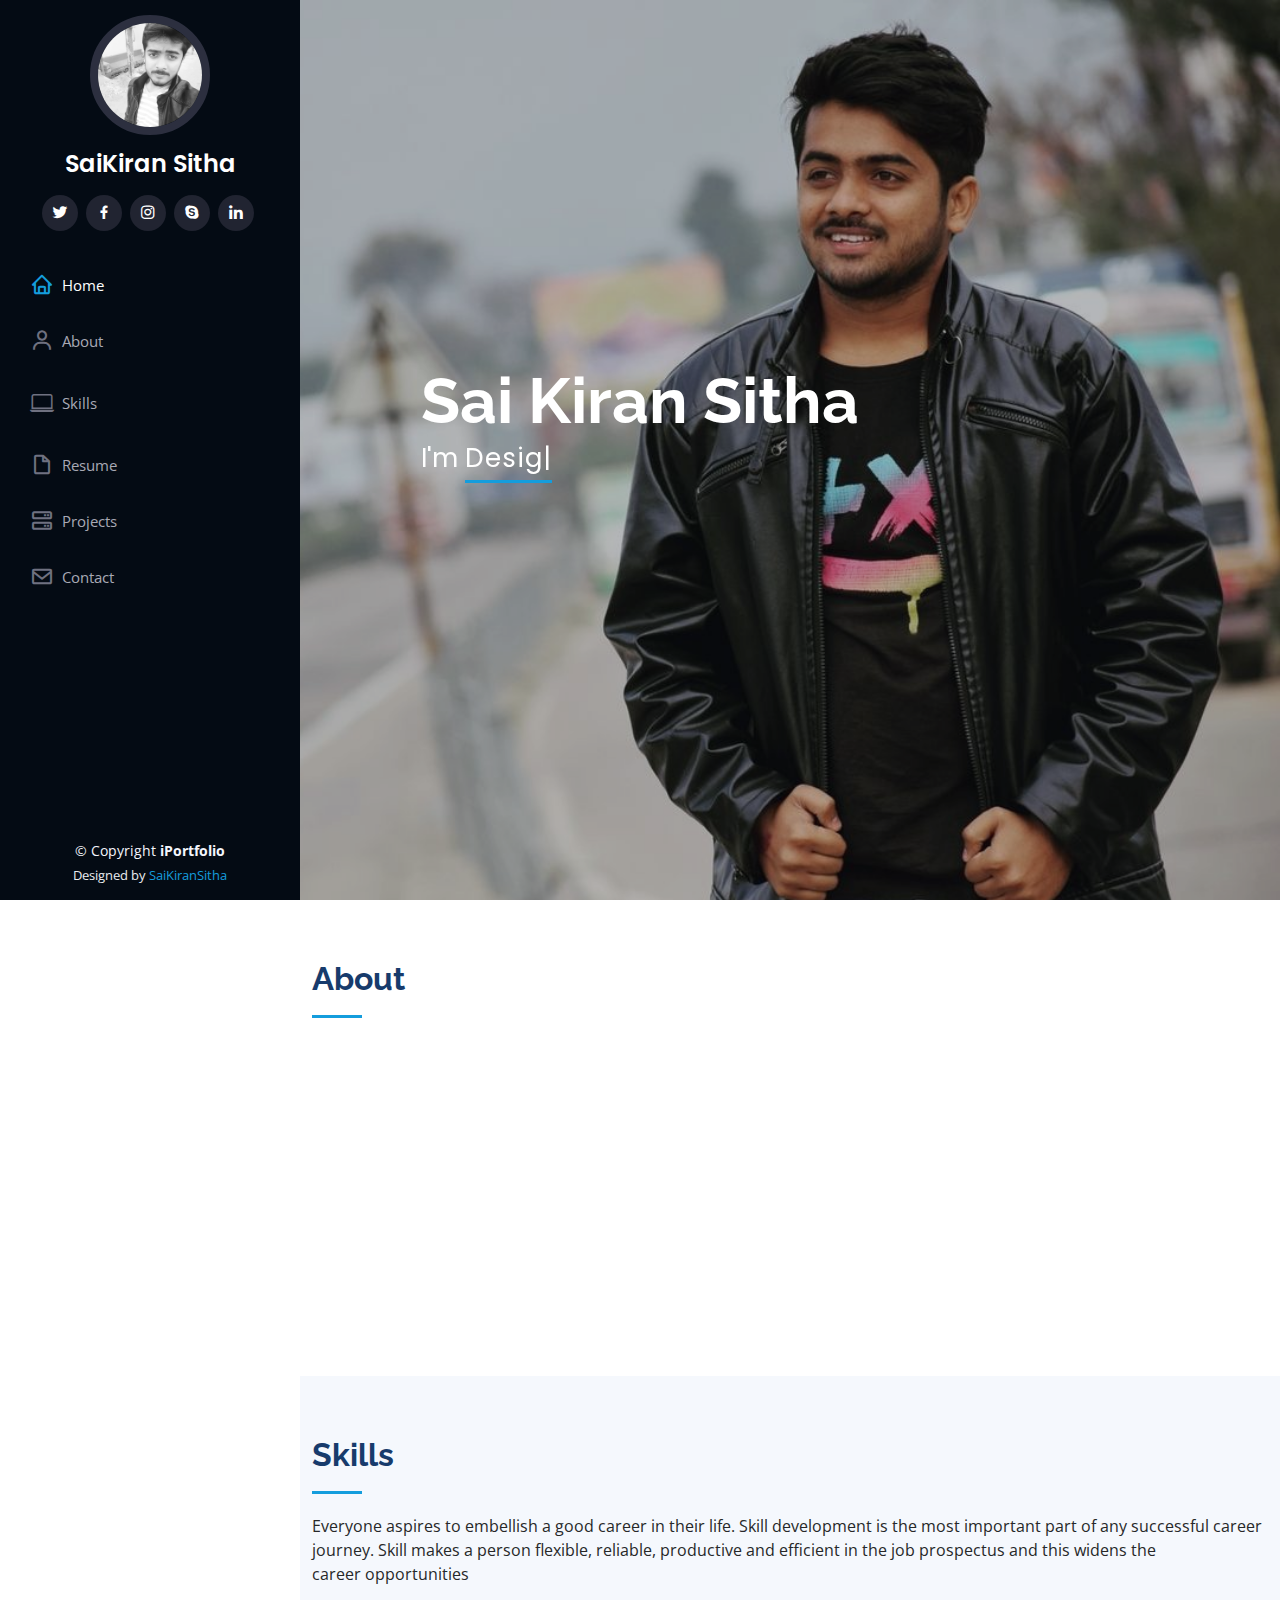
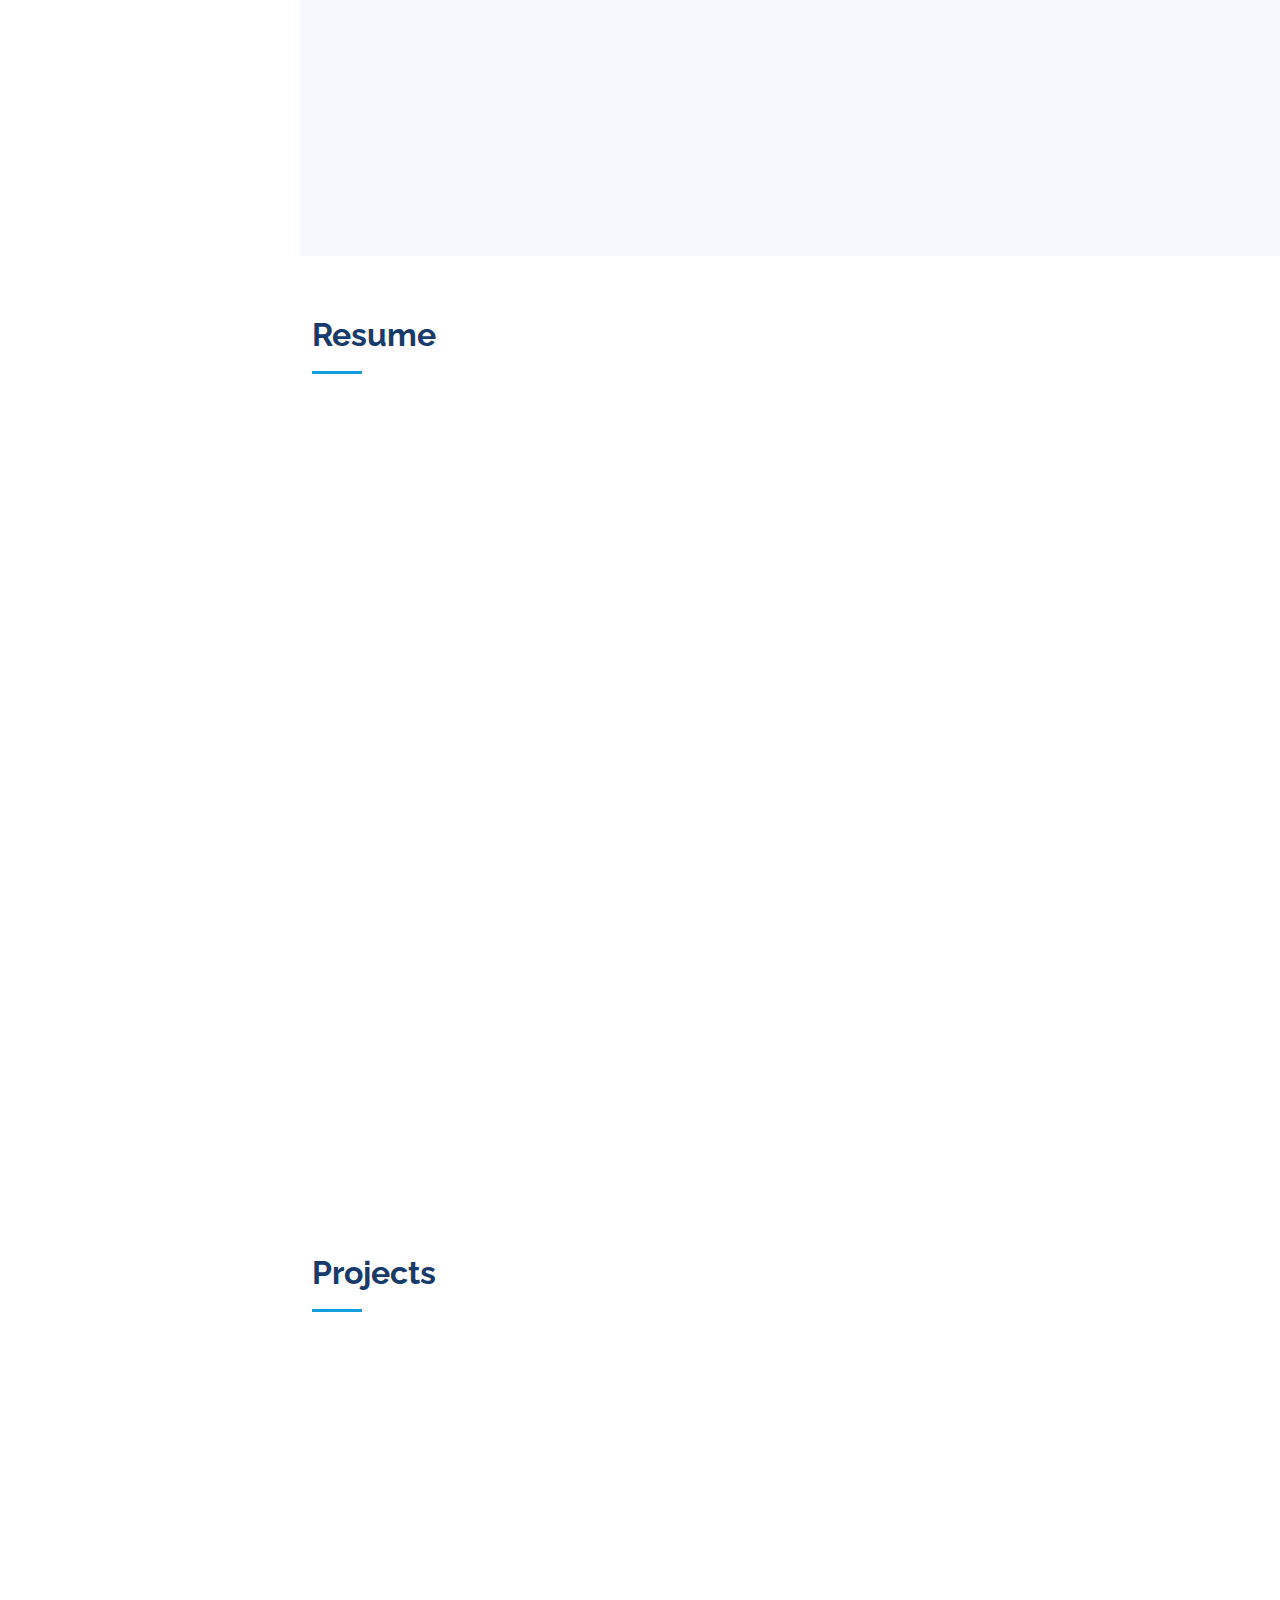
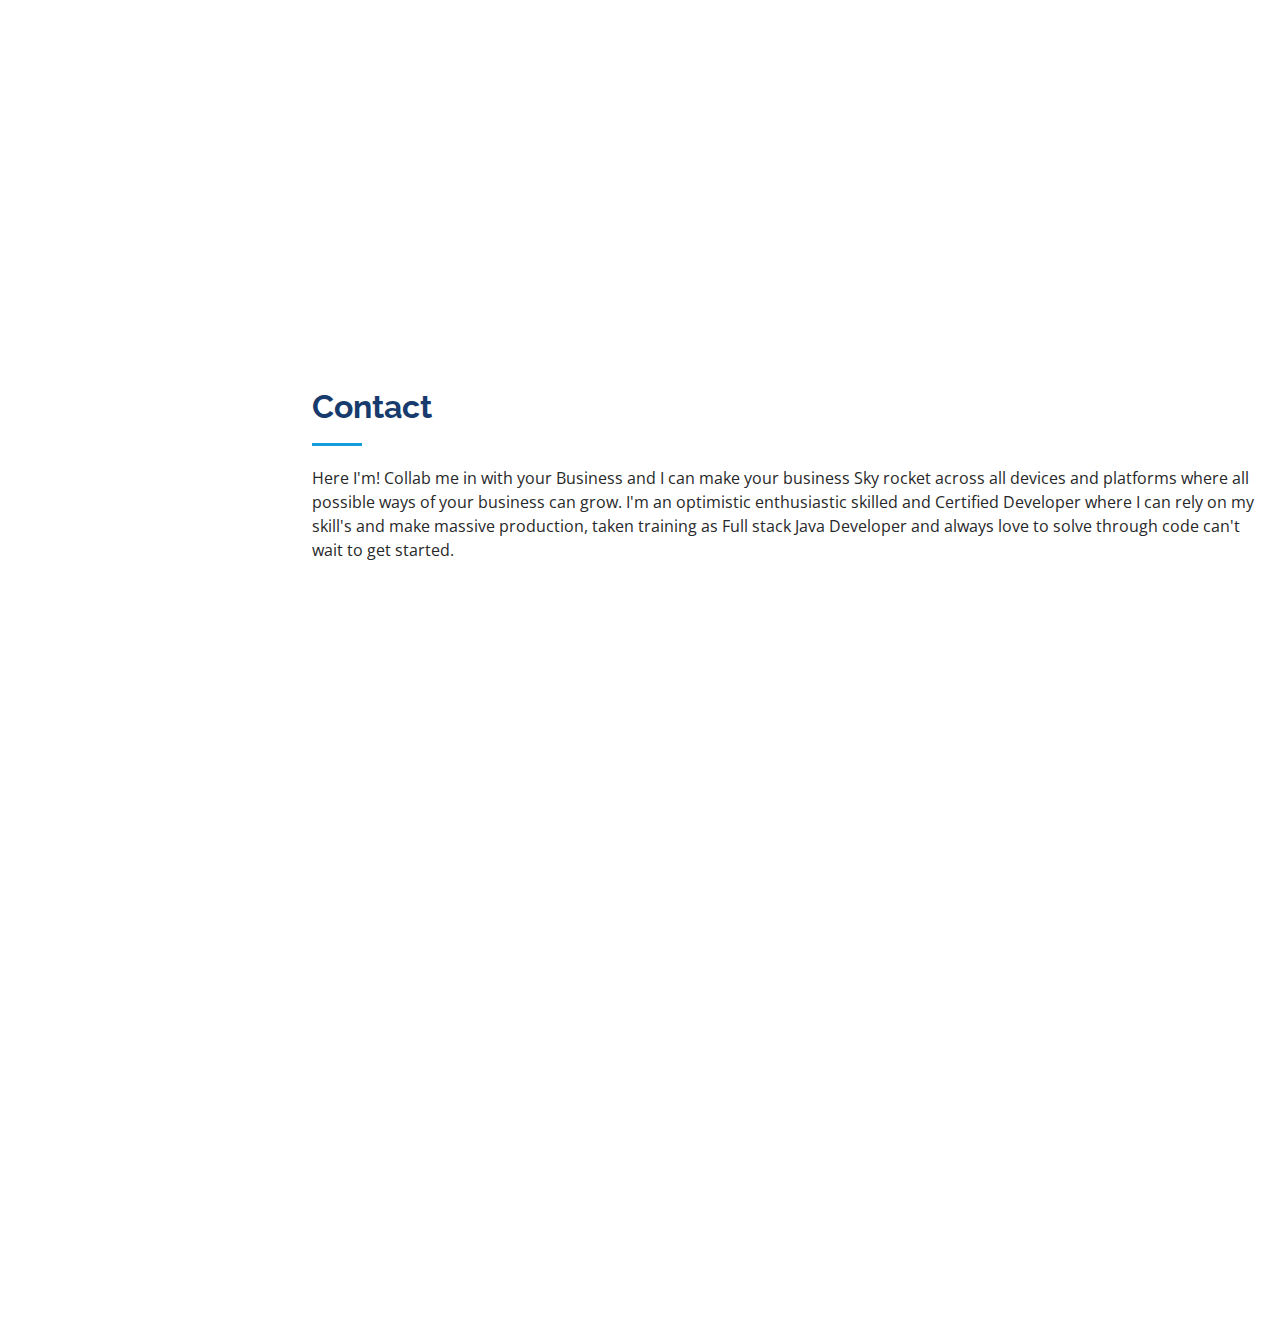
<file: iPortfolio/index.html>
<!DOCTYPE html>
<html lang="en">

<head>
  <meta charset="utf-8">
  <meta content="width=device-width, initial-scale=1.0" name="viewport">

  <title>iPortfolio Bootstrap Template - Index</title>
  <meta content="" name="description">
  <meta content="" name="keywords">

  <!-- Favicons -->
  <link href="assets/img/favicon.png" rel="icon">
  <link href="assets/img/apple-touch-icon.png" rel="apple-touch-icon">

  <!-- Google Fonts -->
  <link
    href="https://fonts.googleapis.com/css?family=Open+Sans:300,300i,400,400i,600,600i,700,700i|Raleway:300,300i,400,400i,500,500i,600,600i,700,700i|Poppins:300,300i,400,400i,500,500i,600,600i,700,700i"
    rel="stylesheet">

  <!-- Vendor CSS Files -->
  <link href="assets/vendor/aos/aos.css" rel="stylesheet">
  <link href="assets/vendor/bootstrap/css/bootstrap.min.css" rel="stylesheet">
  <link href="assets/vendor/bootstrap-icons/bootstrap-icons.css" rel="stylesheet">
  <link href="assets/vendor/boxicons/css/boxicons.min.css" rel="stylesheet">
  <link href="assets/vendor/glightbox/css/glightbox.min.css" rel="stylesheet">
  <link href="assets/vendor/swiper/swiper-bundle.min.css" rel="stylesheet">

  <!-- Template Main CSS File -->
  <link href="assets/css/style.css" rel="stylesheet">

</head>

<body>

  <!-- ======= Mobile nav toggle button ======= -->
  <i class="bi bi-list mobile-nav-toggle d-xl-none"></i>

  <!-- ======= Header ======= -->
  <header id="header">
    <div class="d-flex flex-column">

      <div class="profile">
        <img src="assets/img/img3.jpg" alt="" class="img-fluid rounded-circle">
        <h1 class="text-light"><a href="index.html">SaiKiran Sitha</a></h1>
        <div class="social-links mt-3 text-center">
          <a href="https://twitter.com/Saikiran7013926" class="twitter"><i class="bx bxl-twitter"></i></a>
          <a href="https://www.facebook.com/sitha.saikiran.9/" class="facebook"><i class="bx bxl-facebook"></i></a>
          <a href="https://www.instagram.com/im___ssk/" class="instagram"><i class="bx bxl-instagram"></i></a>
          <a href="https://join.skype.com/invite/pMqsELXTbxRA" class="google-plus"><i class="bx bxl-skype"></i></a>
          <a href="https://www.linkedin.com/in/saikiran-sitha-249795227/" class="linkedin"><i
              class="bx bxl-linkedin"></i></a>
        </div>
      </div>

      <nav id="navbar" class="nav-menu navbar">
        <ul>
          <li><a href="#hero" class="nav-link scrollto active"><i class="bx bx-home"></i> <span>Home</span></a></li>
          <li><a href="#about" class="nav-link scrollto"><i class="bx bx-user"></i> <span>About</span></a></li>
          <li><a href="#skills" class="nav-link scrollto"><i class="bi bi-laptop"></i> <span>Skills</span></a></li>
          <li><a href="#resume" class="nav-link scrollto"><i class="bx bx-file-blank"></i> <span>Resume</span></a></li>
          <!-- <li><a href="#portfolio" class="nav-link scrollto"><i class="bx bx-book-content"></i> <span>Portfolio</span></a></li> -->
          <li><a href="#projects" class="nav-link scrollto"><i class="bx bx-server"></i> <span>Projects</span></a></li>
          <li><a href="#contact" class="nav-link scrollto"><i class="bx bx-envelope"></i> <span>Contact</span></a></li>
        </ul>
      </nav><!-- .nav-menu -->
    </div>
  </header><!-- End Header -->

  <!-- ======= Hero Section ======= -->
  <section id="hero" class="d-flex flex-column justify-content-center align-items-center">
    <div class="hero-container" data-aos="fade-in">
      <h1>Sai Kiran Sitha</h1>
      <p>I'm <span class="typed" data-typed-items="Designer, Developer,Tester, Freelancer"></span></p>
    </div>
  </section><!-- End Hero -->

  <main id="main">

    <!-- ======= About Section ======= -->
    <section id="about" class="about">
      <div class="container">

        <div class="section-title">
          <h2>About</h2>
          <!-- <p><span>Junior Full Stack Java Developer</span></p> -->
        </div>

        <div class="row">
          <div class="col-lg-4" data-aos="fade-right">
            <img src="assets/img/img2.jpg" class="img-fluid" alt="">
          </div>
          <div class="col-lg-8 pt-4 pt-lg-0 content" data-aos="fade-left">
            <h3>Junior Full Stack Java Developer</h3>
            <p class="fst-italic">
              First and foremost I love writing coding and taking up the challenges.
              Ability to create innovative, creative, & interactive web designs to boost customer engagement.
              Sound good knowledge in HTML5, JavaScript , CSS, Bootstrap and Java.
              Build reusable code for future use while optimising web performance.
            </p>
            <p class="fst-italic">Recent computer science graduate with a passion for
              developing scalable web applications and working across the
              full stack. I am looking to join forces with Reputed Technologies to
              continue to grow my skill set while contributing to the positive
              outcome of making people "richer, smarter, and happier."</p>
          </div>
        </div>

      </div>
    </section><!-- End About Section -->


    <!-- ======= Skills Section ======= -->
    <section id="skills" class="skills section-bg">
      <div class="container">

        <div class="section-title">
          <h2>Skills</h2>
          <p>Everyone aspires to embellish a good career in their life. Skill development is the most important part of
            any successful career journey.
            Skill makes a person flexible, reliable, productive and efficient in the job prospectus and this widens the
            career opportunities</p>
        </div>

        <div class="row skills-content">

          <div class="col-lg-6" data-aos="fade-up">

            <div class="progress">
              <span class="skill">HTML <i class="val">100%</i></span>
              <div class="progress-bar-wrap">
                <div class="progress-bar" role="progressbar" aria-valuenow="100" aria-valuemin="0" aria-valuemax="100">
                </div>
              </div>
            </div>

            <div class="progress">
              <span class="skill">CSS <i class="val">90%</i></span>
              <div class="progress-bar-wrap">
                <div class="progress-bar" role="progressbar" aria-valuenow="90" aria-valuemin="0" aria-valuemax="100">
                </div>
              </div>
            </div>

            <div class="progress">
              <span class="skill">JavaScript <i class="val">75%</i></span>
              <div class="progress-bar-wrap">
                <div class="progress-bar" role="progressbar" aria-valuenow="75" aria-valuemin="0" aria-valuemax="100">
                </div>
              </div>
            </div>

          </div>

          <div class="col-lg-6" data-aos="fade-up" data-aos-delay="100">

            <div class="progress">
              <span class="skill">Java<i class="val">80%</i></span>
              <div class="progress-bar-wrap">
                <div class="progress-bar" role="progressbar" aria-valuenow="80" aria-valuemin="0" aria-valuemax="100">
                </div>
              </div>
            </div>

            <div class="progress">
              <span class="skill">Bootstrap <i class="val">90%</i></span>
              <div class="progress-bar-wrap">
                <div class="progress-bar" role="progressbar" aria-valuenow="90" aria-valuemin="0" aria-valuemax="100">
                </div>
              </div>
            </div>

            <div class="progress">
              <span class="skill">MySQL <i class="val">55%</i></span>
              <div class="progress-bar-wrap">
                <div class="progress-bar" role="progressbar" aria-valuenow="55" aria-valuemin="0" aria-valuemax="100">
                </div>
              </div>
            </div>

          </div>

        </div>

      </div>
    </section><!-- End Skills Section -->

    <!-- ======= Resume Section ======= -->
    <section id="resume" class="resume">
      <div class="container">

        <div class="section-title">
          <h2>Resume</h2>
         
        </div>

        <div class="row">
          <div class="col-lg-6" data-aos="fade-up">
            <h3 class="resume-title">Sumary</h3>
            <div class="resume-item pb-0">
              <h4>SaiKiran Sitha</h4>
              <p><em>I intend to be a part of an organisation where I can constantly learn and develop my technical
                  skills and make
                  best use of it for the growth of the organisation. I look forward to establish myself by adopting new
                  technologies
                  as well.</em></p>
              <ul>
                <li>Warangal Telangana, INDIA</li>
                <li>(+91) 7013926057</li>
                <li>saikiransitha@gmail.com</li>
              </ul>
            </div>

            <h3 class="resume-title">Education</h3>
            <div class="resume-item">
              <h4>Bachelor of Computer Applications</h4>
              <h5>2019 - 2022</h5>
              <p><em>Masterji Degree and PG College,Warangal,Telangana</em></p>
              <p>Qui deserunt veniam. Et sed aliquam labore tempore sed quisquam iusto autem sit. Ea vero voluptatum qui
                ut dignissimos deleniti nerada porti sand markend</p>
            </div>
            <div class="resume-item">
              <h4>ACHIEVEMENTS & AWARDS</h4>
              <p><em>I have participated in Kabaddi which was organized by Warangal District Unaided Private School
                  Association(WADUPSA).</em></p>

            </div>
          </div>
          <div class="col-lg-6" data-aos="fade-up" data-aos-delay="100">
            <h3 class="resume-title"></h3>
            <div class="resume-item">
              <h4>Certifications</h4>
              <h5>2022- Present</h5>
              <p><strong>hackerrank Java</strong></p>
              <p>Credential ID:-94A4B19C254F <br>
                Credential URL:-<a href="https://www.hackerrank.com/certificates/94a4b19c254f">Link</a> </p> <br>
              <p><strong> Udemy</strong></p>
              <h5>2022 - present</h5>
              <p><em>HTml & CSS</em></p>
              <p>
                Credential ID:-UC-0860bac3-21f8-4509-a94e-c2c17e99150c <br>
                Credential URL:-<a href="https://www.udemy.com/certificate/UC-0860bac3-21f8-4509-a94e-c2c17e99150c/">Link</a></p>
             
            </div>
            <div class="resume-item">
              <h4>INTERESTS</h4>
              <ul>
                <li>Badminton.</li>
                <li>feeding street animals ( sherry and diya foundation).</li>
                <li>Surfing internet</li>
               
              </ul>
            </div>
          </div>
        </div>

      </div>
    </section><!-- End Resume Section -->



    <!-- ======= Project Section ======= -->
    <section id="projects" class="services">
      <div class="container">

        <div class="section-title">
          <h2>Projects</h2>
         
        </div>

        <div class="row">
          <div class="col-lg-4 col-md-6 icon-box" data-aos="fade-up">
            
            <h4 class="title"><a href="">To do list</a></h4>
            <p class="description">A to-do list is just a list of things you have to-do. That means basically anything
              and everything can be on your to-do list—but just because you've written your to-dos down doesn't
              mean your to-do list is actually useful</p>
          </div>
          <div class="col-lg-4 col-md-6 icon-box" data-aos="fade-up" data-aos-delay="100">
            
            <h4 class="title"><a href="">UniqueMart</a></h4>
            <p class="description">It is a E-commerce website. E-commerce marketplaces and platforms have become
              dominant online sales
              generators for most of the fashion brands, though most have also started their own e-store and shopping
              apps</p>
          </div>
          <div class="col-lg-4 col-md-6 icon-box" data-aos="fade-up" data-aos-delay="200">
           
            <h4 class="title"><a href="">Colmar</a></h4>
            <p class="description">Learn something new it can include websites that have games, videos or topic
              related resources that act as tools to enhance learning and supplement classroom teaching</p>
          </div>
          <div class="col-lg-4 col-md-6 icon-box" data-aos="fade-up" data-aos-delay="300">
            
            <h4 class="title"><a href="">Dasmoto</a></h4>
            <p class="description">Brushes for use in non-artistic trade painting are geared to applying an even coat of
              paint to relatively
              large areas. Following are the globally recognized handles of trade painter's brushes</p>
          </div>
          <div class="col-lg-4 col-md-6 icon-box" data-aos="fade-up" data-aos-delay="400">
           
            <h4 class="title"><a href="">Tea cozy</a></h4>
            <p class="description">A tea cozy is a teapot cover that is traditionally made of high quality cloth or
              wool.
              Tea cozies insulate tea pots and keep tea warm.</p>
          </div>
          <div class="col-lg-4 col-md-6 icon-box" data-aos="fade-up" data-aos-delay="500">
            
            <h4 class="title"><a href="">Eiusmod Tempor</a></h4>
            <p class="description">Et harum quidem rerum facilis est et expedita distinctio. Nam libero tempore, cum
              soluta nobis est eligendi</p>
          </div>
        </div>

      </div>
    </section><!-- End Services Section -->


    <!-- ======= Contact Section ======= -->
    <section id="contact" class="contact">
      <div class="container">

        <div class="section-title">
          <h2>Contact</h2>
          <p>Here I'm! Collab me in with your Business and I can make your business Sky rocket across all devices and
            platforms where all possible ways of your business can grow.
            I'm an optimistic enthusiastic skilled and Certified Developer where I can rely on my skill's and make
            massive production,
            taken training as Full stack Java Developer and always love to solve through code can't wait to get started.
          </p>
        </div>

        <div class="row" data-aos="fade-in">

          <div class="col-lg-5 d-flex align-items-stretch">
            <div class="info">
              <div class="address">
                <i class="bi bi-geo-alt"></i>
                <h4>Location:</h4>
                <p>Warangal,Telangana,India</p>
              </div>

              <div class="email">
                <i class="bi bi-envelope"></i>
                <h4>Email:</h4>
                <p>saikiransitha@gmail.com</p>
              </div>

              <div class="phone">
                <i class="bi bi-phone"></i>
                <h4>Call:</h4>
                <p>+91 7013926057</p>
              </div>

              <iframe
                src="https://www.google.com/maps/embed?pb=!1m14!1m8!1m3!1d12097.433213460943!2d-74.0062269!3d40.7101282!3m2!1i1024!2i768!4f13.1!3m3!1m2!1s0x0%3A0xb89d1fe6bc499443!2sDowntown+Conference+Center!5e0!3m2!1smk!2sbg!4v1539943755621"
                frameborder="0" style="border:0; width: 100%; height: 290px;" allowfullscreen></iframe>
            </div>

          </div>

          <div class="col-lg-7 mt-5 mt-lg-0 d-flex align-items-stretch">
            <form action="forms/contact.php" method="post" role="form" class="php-email-form">
              <div class="row">
                <div class="form-group col-md-6">
                  <label for="name">Your Name</label>
                  <input type="text" name="name" class="form-control" id="name" required>
                </div>
                <div class="form-group col-md-6">
                  <label for="name">Your Email</label>
                  <input type="email" class="form-control" name="email" id="email" required>
                </div>
              </div>
              <div class="form-group">
                <label for="name">Subject</label>
                <input type="text" class="form-control" name="subject" id="subject" required>
              </div>
              <div class="form-group">
                <label for="name">Message</label>
                <textarea class="form-control" name="message" rows="10" required></textarea>
              </div>
              <div class="my-3">
                <div class="loading">Loading</div>
                <div class="error-message"></div>
                <div class="sent-message">Your message has been sent. Thank you!</div>
              </div>
              <div class="text-center"><button type="submit">Send Message</button></div>
            </form>
          </div>

        </div>

      </div>
    </section><!-- End Contact Section -->

  </main><!-- End #main -->

  <!-- ======= Footer ======= -->
  <footer id="footer">
    <div class="container">
      <div class="copyright">
        &copy; Copyright <strong><span>iPortfolio</span></strong>
      </div>
      <div class="credits">
        <!-- All the links in the footer should remain intact. -->
        <!-- You can delete the links only if you purchased the pro version. -->
        <!-- Licensing information: https://bootstrapmade.com/license/ -->
        <!-- Purchase the pro version with working PHP/AJAX contact form: https://bootstrapmade.com/iportfolio-bootstrap-portfolio-websites-template/ -->
        Designed by <a href="#">SaiKiranSitha</a>
      </div>
    </div>
  </footer><!-- End  Footer -->

  <a href="#" class="back-to-top d-flex align-items-center justify-content-center"><i
      class="bi bi-arrow-up-short"></i></a>

  <!-- Vendor JS Files -->
  <script src="assets/vendor/purecounter/purecounter_vanilla.js"></script>
  <script src="assets/vendor/aos/aos.js"></script>
  <script src="assets/vendor/bootstrap/js/bootstrap.bundle.min.js"></script>
  <script src="assets/vendor/glightbox/js/glightbox.min.js"></script>
  <script src="assets/vendor/isotope-layout/isotope.pkgd.min.js"></script>
  <script src="assets/vendor/swiper/swiper-bundle.min.js"></script>
  <script src="assets/vendor/typed.js/typed.min.js"></script>
  <script src="assets/vendor/waypoints/noframework.waypoints.js"></script>
  <script src="assets/vendor/php-email-form/validate.js"></script>

  <!-- Template Main JS File -->
  <script src="assets/js/main.js"></script>

</body>

</html>
</file>
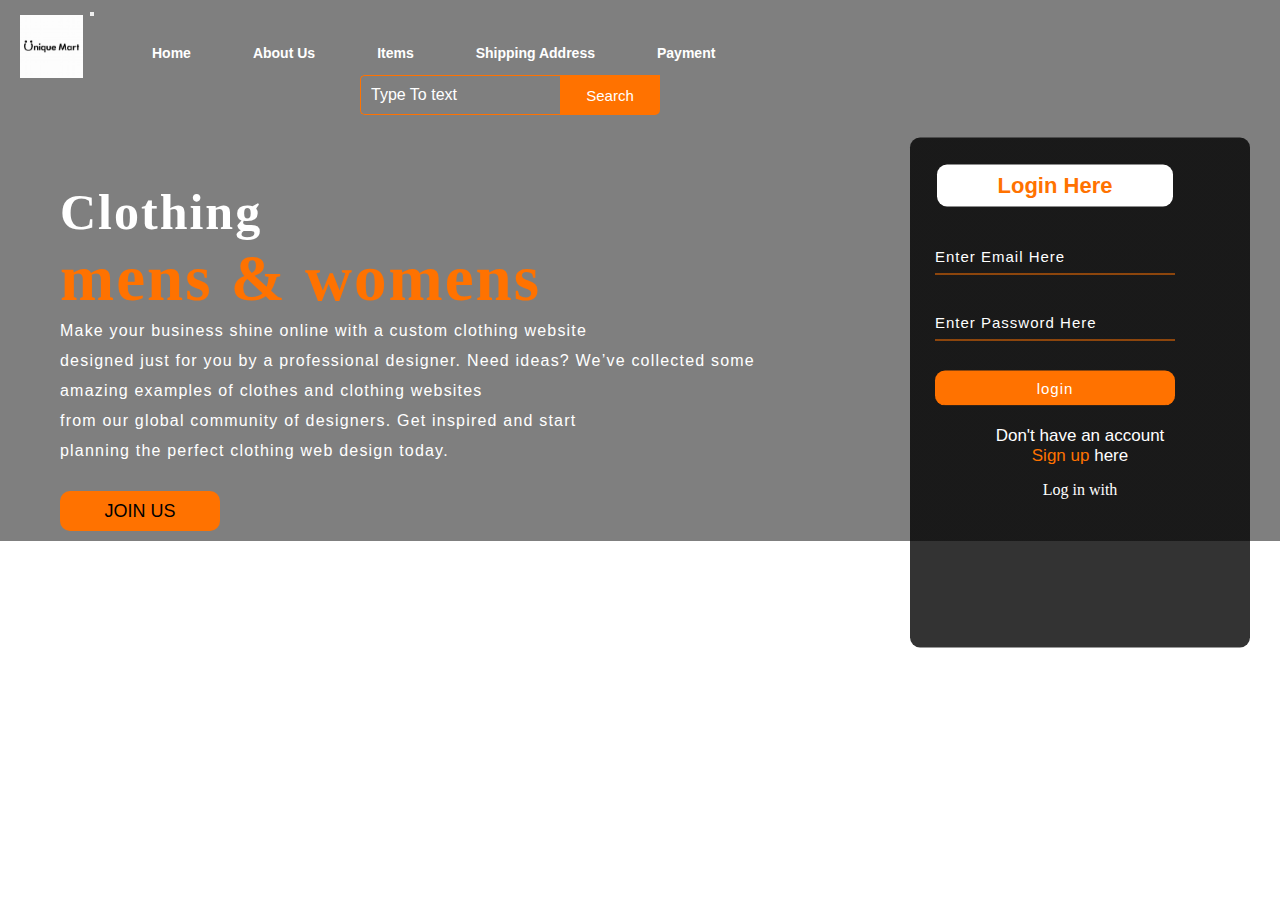
<file: UniqueMart/index.html>
<!DOCTYPE html>
<html lang="en">

<head>
    <meta charset="utf-8">
     <meta http-equiv="X-UA-Compatible" content="IE=edge">
    <meta name="viewport" content="width=device-width, initial-scale=1.0">
    <title>UniqueMat</title>
    <link rel="stylesheet" href="https://cdn.jsdelivr.net/npm/bootstrap@4.5.3/dist/css/bootstrap.min.css"
        integrity="sha384-TX8t27EcRE3e/ihU7zmQxVncDAy5uIKz4rEkgIXeMed4M0jlfIDPvg6uqKI2xXr2" crossorigin="anonymous">
    <link rel="stylesheet" href="resources/css/style.css">
    <!-- <script src="https://unpkg.com/ionicons@5.4.0/dist/ionicons.js"></script> -->
</head>

<body>
    <div class="main">
        <div class="navbar">

            <nav class="navbar navbar-expand-lg navbar-light bg-light">
                <div class="icon">
                    <a href="#" class="logo"><img src="resources/images/th.jpg" width="90%" alt=""></a>
                </div>
                <button class="navbar-toggler" type="button" data-toggle="collapse" data-target="#navbarNav"
                    aria-controls="navbarNav" aria-expanded="false" aria-label="Toggle navigation">
                    <span class="navbar-toggler-icon"></span>
                </button>
                <div class="collapse navbar-collapse" id="navbarNav">
                    <ul class="navbar-nav">
                        <li class="nav-item active">
                            <a class="nav-link" href="index.html">Home</a>
                        </li>
                        <li class="nav-item">
                            <a class="nav-link" href="about.html">About Us </a>
                        </li>
                        <li class="nav-item">
                            <a class="nav-link" href="item.html">Items</a>
                        </li>
                        <li class="nav-item active">
                            <a class="nav-link" href="shipping.html">Shipping Address</a>
                        </li>
                        <li class="nav-item">
                            <a class="nav-link" href="payment.html">Payment</a>
                        </li>
                    </ul>
                </div>
                <div class="search">
                    <input class="srch" type="search" name="" placeholder="Type To text">
                    <a href="item.html"> <button class="btn">Search</button></a>
                </div>
            </nav>
        </div>
        <div class="container">

            <div class="content">
                <h1>Clothing <br><span>mens & womens</span> <br></h1>
                <p class="par">Make your business shine online with a custom clothing website <br> designed just for you
                    by
                    a professional designer.
                    Need ideas? We’ve collected some <br> amazing examples of clothes and clothing websites <br>from our
                    global community of designers.
                    Get inspired and start <br> planning the perfect clothing web design today.
                </p>

                <button class="cn"><a href="item.html">JOIN US</a></button>

                <div class="form">
                    <form action="">
                        <h2>Login Here</h2>
                        <input type="email" name="email" placeholder="Enter Email Here" required>
                        <input type="password" name="" placeholder="Enter Password Here" required>
                        <input class="btnn" type="submit" value="login">
                    </form>

                    <p class="link">Don't have an account<br>
                        <a href="#">Sign up </a> here</a>
                    </p>
                    <p class="liw">Log in with</p>

                    <div class="icons">
                        <a href="#"><ion-icon name="logo-facebook"></ion-icon></a>
                        <a href="#"><ion-icon name="logo-instagram"></ion-icon></a>
                        <a href="#"><ion-icon name="logo-twitter"></ion-icon></a>
                        <a href="#"><ion-icon name="logo-google"></ion-icon></a>
                        <a href="#"><ion-icon name="logo-skype"></ion-icon></a>
                    </div>

                </div>
            </div>
        </div>
    </div>

</body>

</html>
</file>
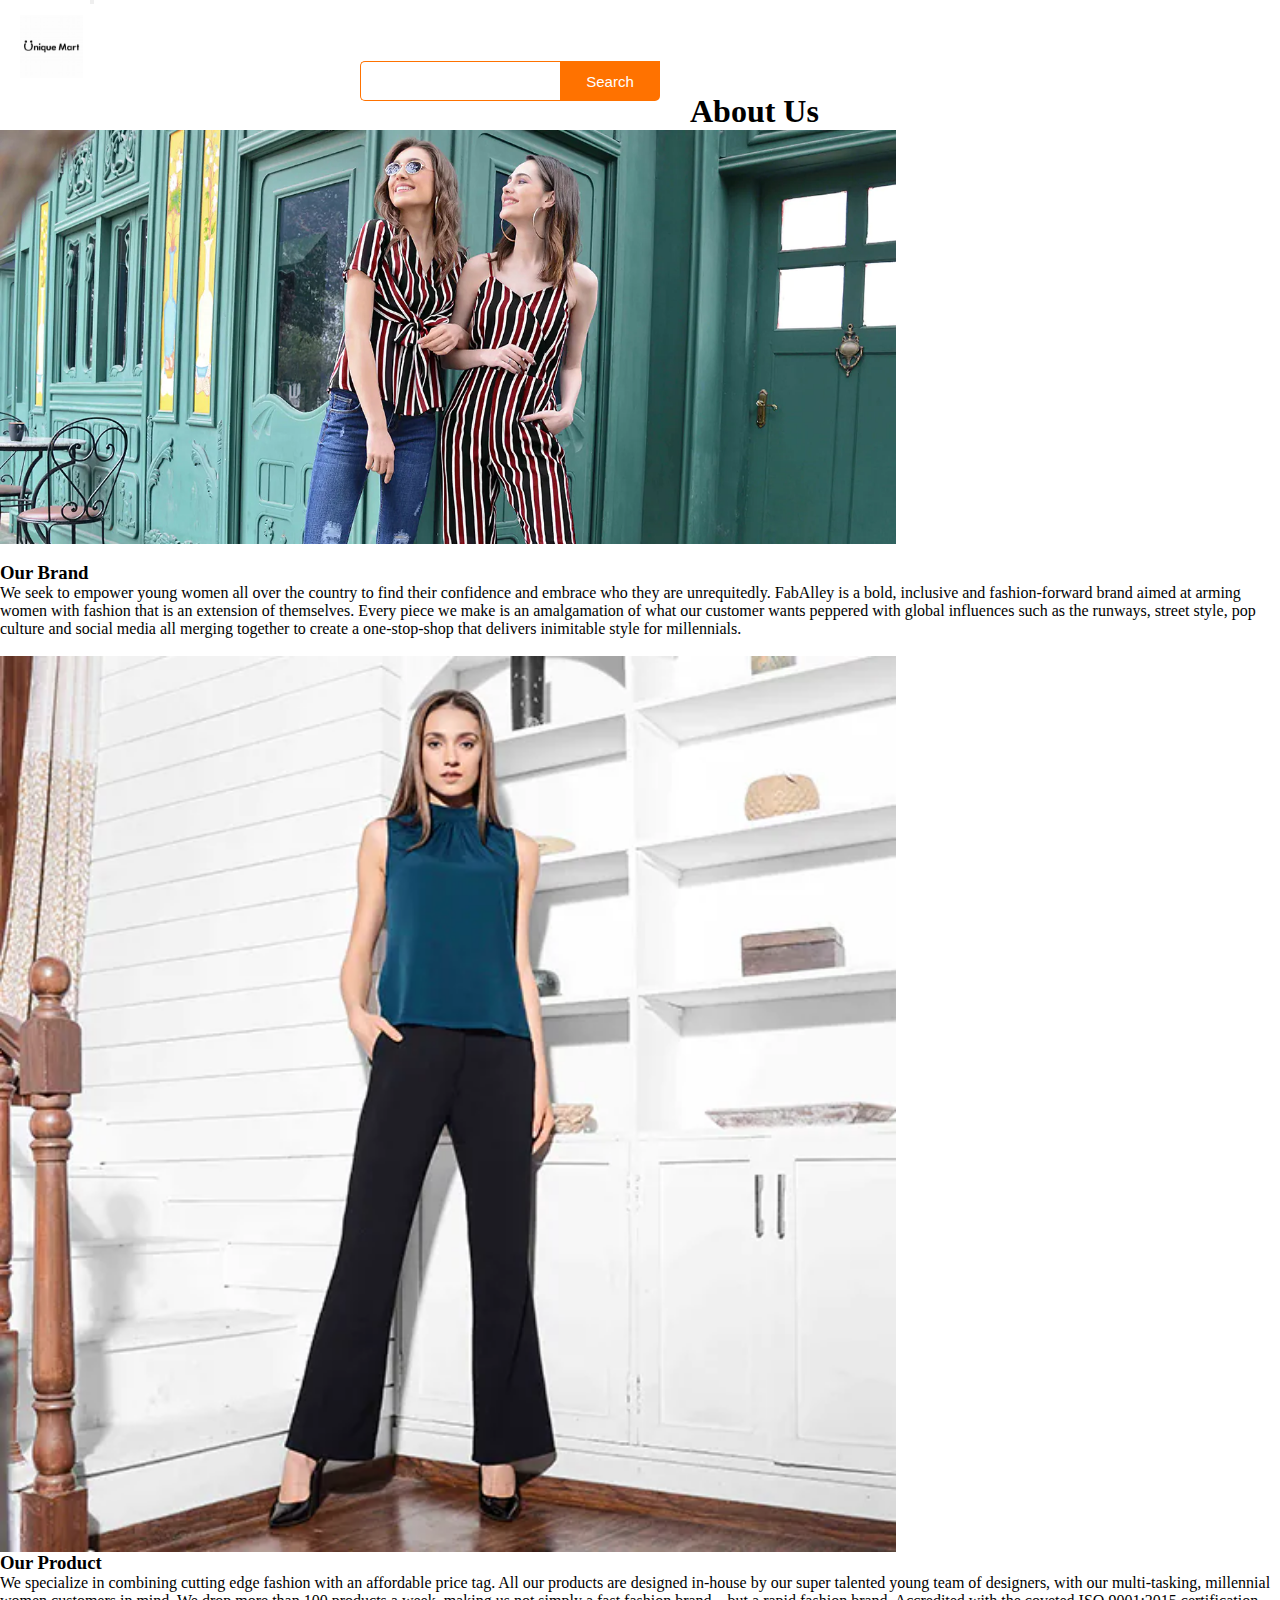
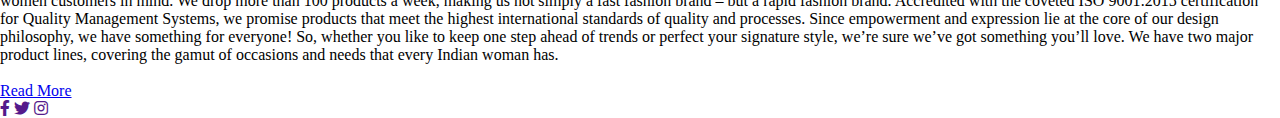
<file: UniqueMart/about.html>
<html lang="en">

<head>
    <meta charset="UTF-8">
    <meta http-equiv="X-UA-Compatible" content="IE=edge">
    <meta name="viewport" content="width=device-width, initial-scale=1.0">
    <link rel="stylesheet" href="https://use.fontawesome.com/releases/v5.15.4/css/all.css">
    <link rel="stylesheet" href="resources/css/style.css">
    <title>About Us</title>
    <link href="https://cdn.jsdelivr.net/npm/bootstrap@5.3.0-alpha1/dist/css/bootstrap.min.css" rel="stylesheet"
        integrity="sha384-GLhlTQ8iRABdZLl6O3oVMWSktQOp6b7In1Zl3/Jr59b6EGGoI1aFkw7cmDA6j6gD" crossorigin="anonymous">
</head>

<body>
    <!-- <div class="main"> -->
        <div class="navbar">

            <nav class="navbar navbar-expand-lg navbar-light bg-light">
                <!-- <a class="navbar-brand" href="#"><img src="resources/images/th.jpg" width="50%" alt=""></a> -->
                <div class="icon">
                    <a href="#" class="logo"><img src="resources/images/th.jpg" width="90%" alt=""></a>
                </div>
                <button class="navbar-toggler" type="button" data-toggle="collapse" data-target="#navbarNav"
                    aria-controls="navbarNav" aria-expanded="false" aria-label="Toggle navigation">
                    <span class="navbar-toggler-icon"></span>
                </button>
                <div class="collapse navbar-collapse" id="navbarNav">
                    <ul class="navbar-nav">
                        <li class="nav-item">
                            <a class="nav-link" href="index.html">Home</a>
                        </li>
                        <li class="nav-item active">
                            <a class="nav-link" href="about.html">About Us </a>
                        </li>
                        <li class="nav-item">
                            <a class="nav-link" href="item.html">Items</a>
                        </li>
                        <li class="nav-item active">
                            <a class="nav-link" href="shipping.html">Shipping Address</a>
                        </li>
                        <li class="nav-item">
                            <a class="nav-link" href="payment.html">Payment</a>
                        </li>
                    </ul>
                </div>
                <div class="search">
                    <input class="srch" type="search" name="" placeholder="Type To text">
                    <a href="item.html"> <button class="btn">Search</button></a>
                </div>
            </nav>
        </div> <br>
        <div class="container text-center">
            <h1>About Us</h1>
            <div>
                <img src="resources/images/aboutUs.jpg" width="70%">
            </div>
            <br>
            <h3>Our Brand</h3>
            <p>We seek to empower young women all over the country to find their confidence and embrace
                who they are unrequitedly.
                FabAlley is a bold, inclusive and fashion-forward brand aimed at arming women with
                fashion that is an extension of themselves.
                Every piece we make is an amalgamation of what our customer wants peppered with global
                influences such as the runways, street style,
                pop culture and social media all merging together to create a one-stop-shop that
                delivers inimitable style for millennials.</p>
            <br>

            <div class="row">
                <div class="col-6">
                    <div>
                        <img src="resources/images/aboutproimg.webp" width="70%">
                    </div>
                </div>
                <div class="col-6">
                    <h3>Our Product</h3>
                    <p>We specialize in combining cutting edge fashion with an affordable price tag. All our
                        products are designed in-house by our super talented young team of designers, with our
                        multi-tasking, millennial women customers in mind. We drop more than 100 products a
                        week, making us not simply a fast fashion brand – but a rapid fashion brand.
                        Accredited with the coveted ISO 9001:2015 certification for Quality Management Systems,
                        we promise products that meet the highest international standards of quality and
                        processes.
                        Since empowerment and expression lie at the core of our design philosophy, we have
                        something for everyone! So, whether you like to keep one step ahead of trends or perfect
                        your signature style, we’re sure we’ve got something you’ll love.
                        We have two major product lines, covering the gamut of occasions and needs that every
                        Indian woman has.
                    </p>
                </div>




            </div><br>
            <div class="button">
                <a href="https://dummyapparelco.com/policies/terms-of-service">Read More</a>
            </div>

            <div class="social">
                <a href=""><i class="fab fa-facebook-f"></i></a>
                <a href=""><i class="fab fa-twitter"></i></a>
                <a href=""><i class="fab fa-instagram"></i></a>
            </div>
        </div>
    <!-- </div> -->

</body>

</html>
</file>
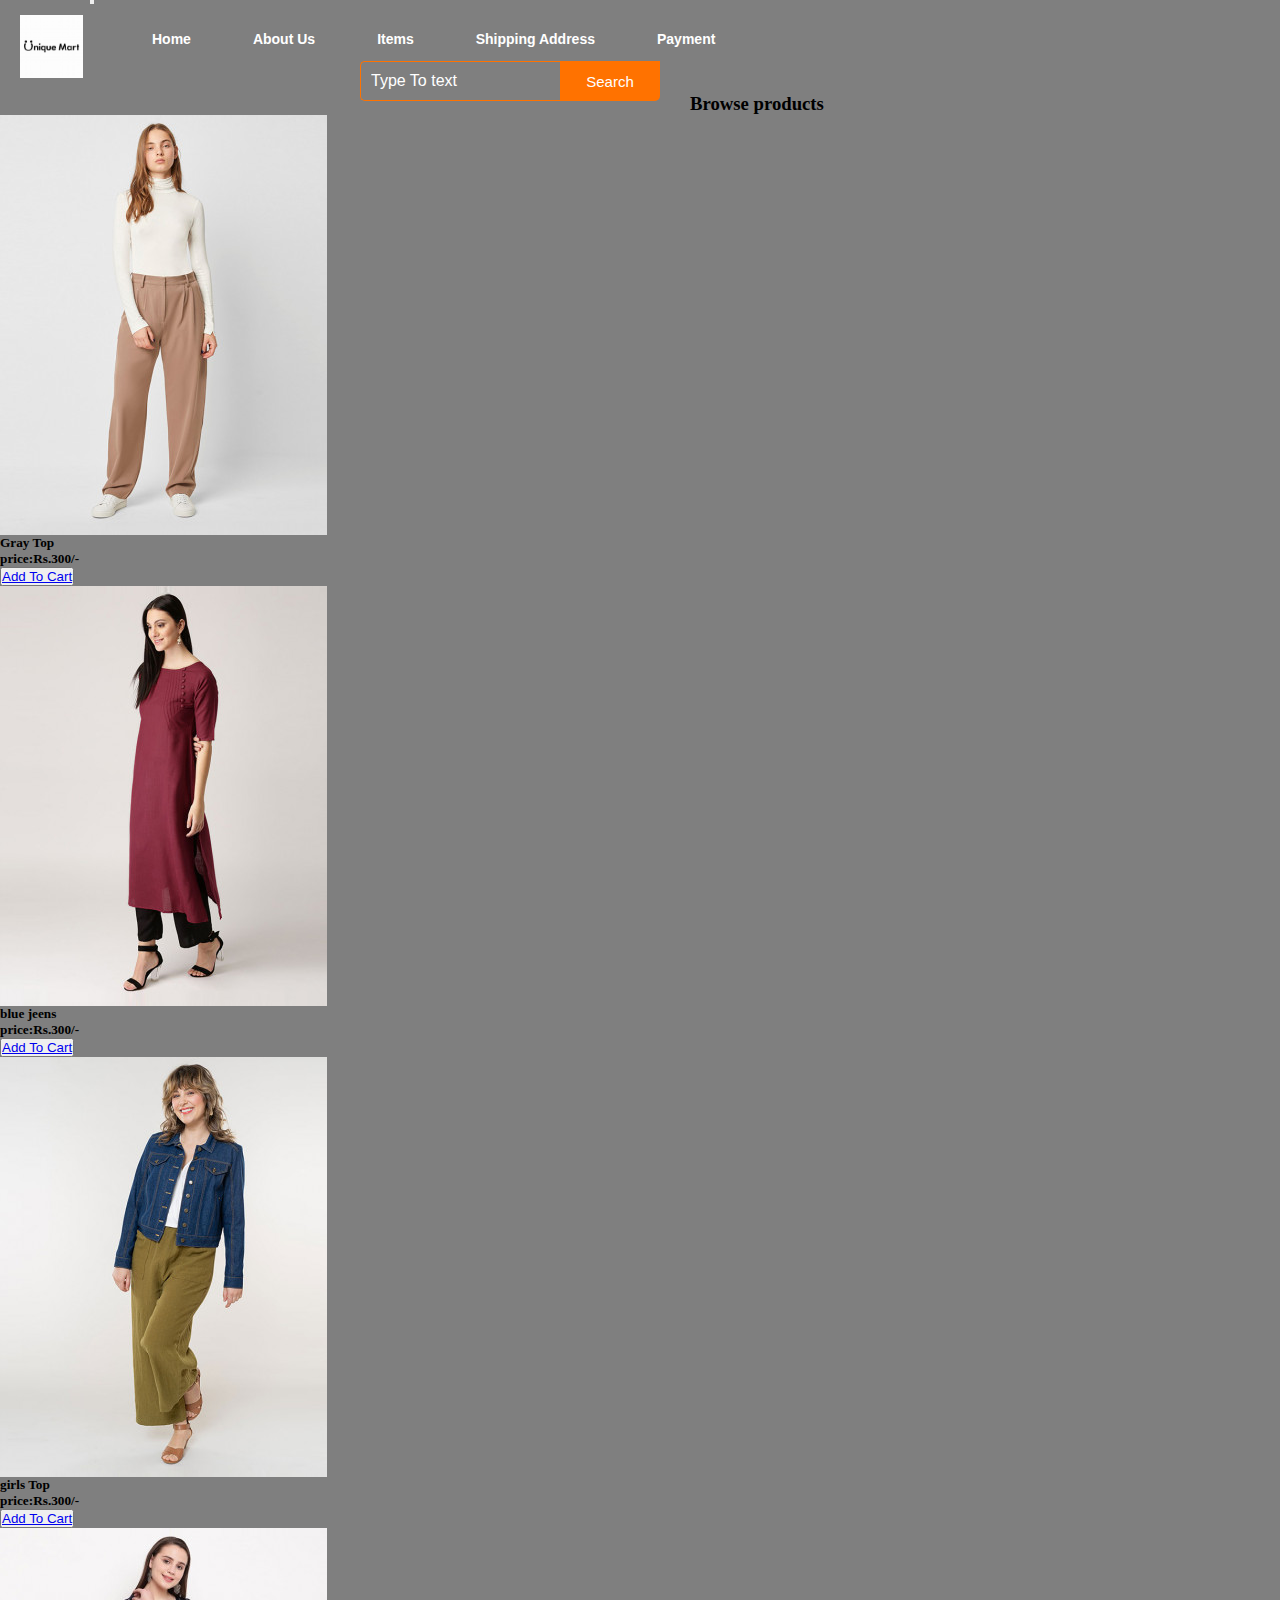
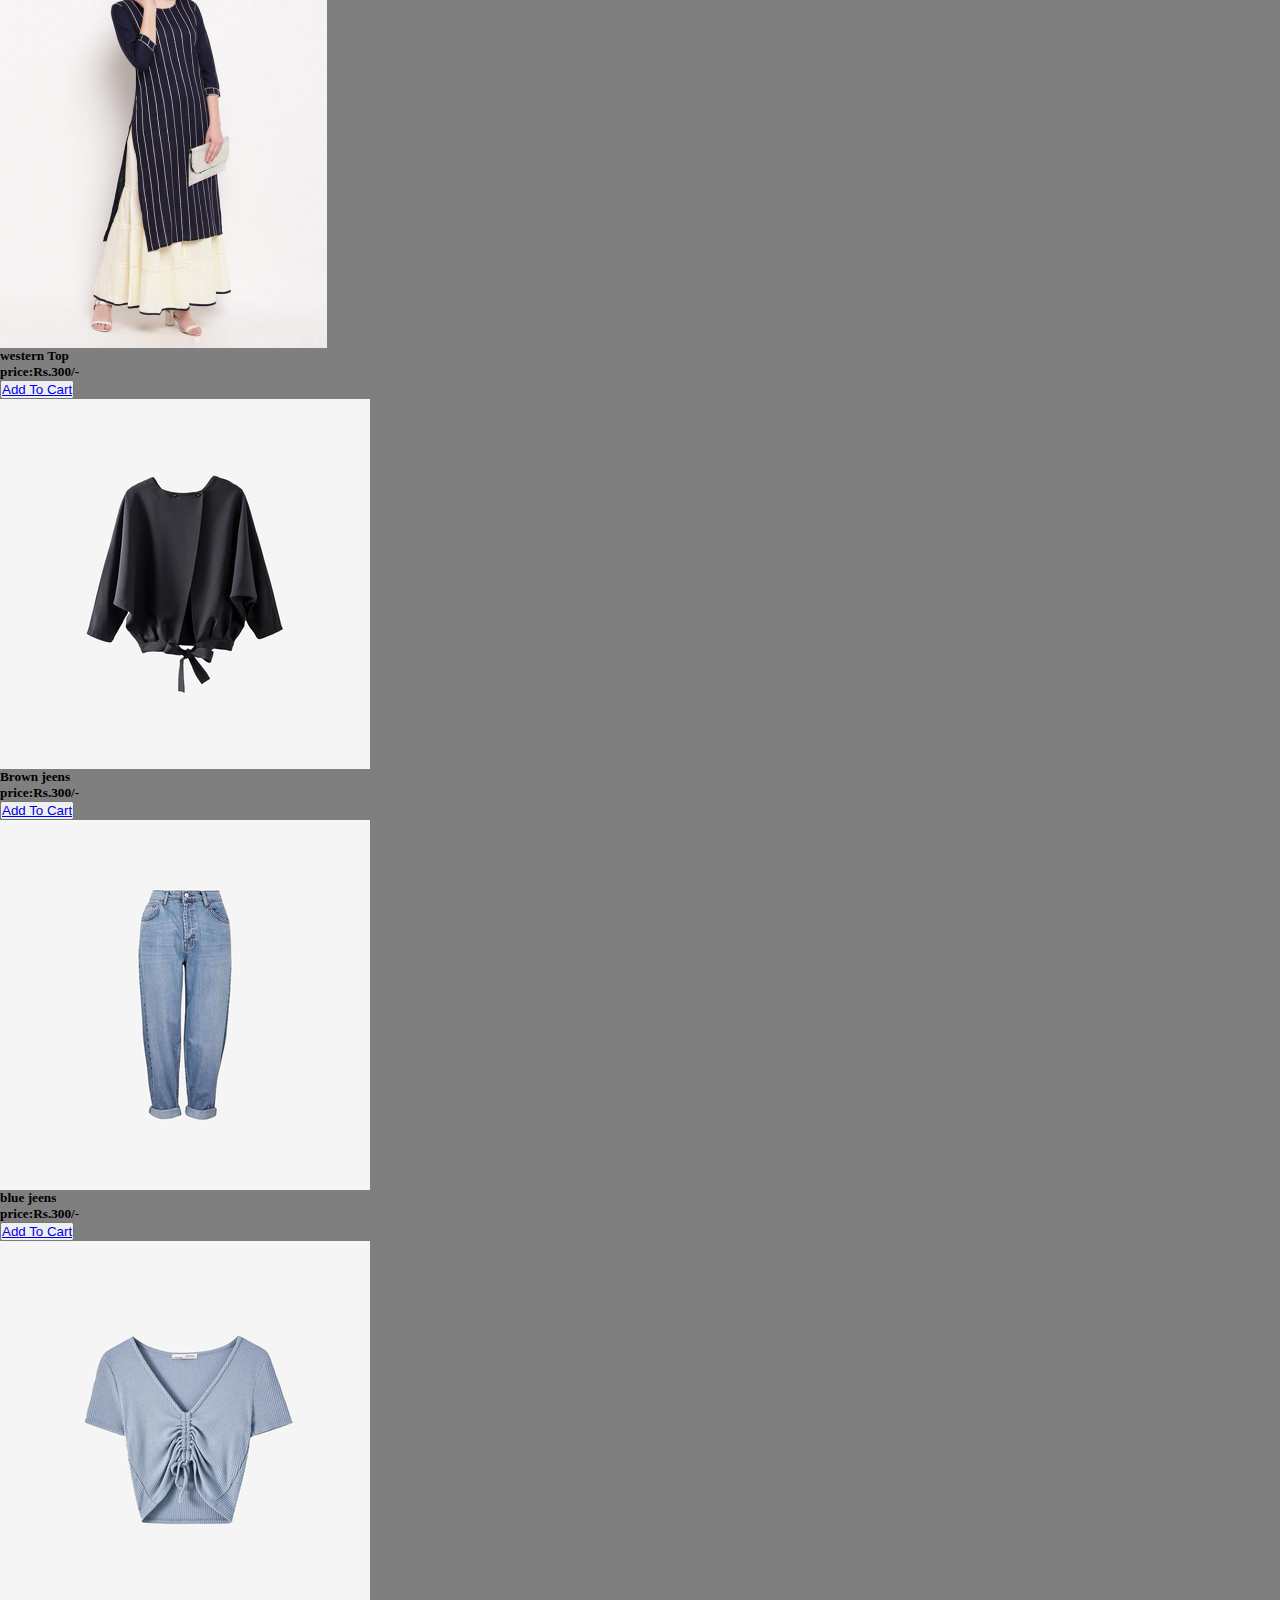
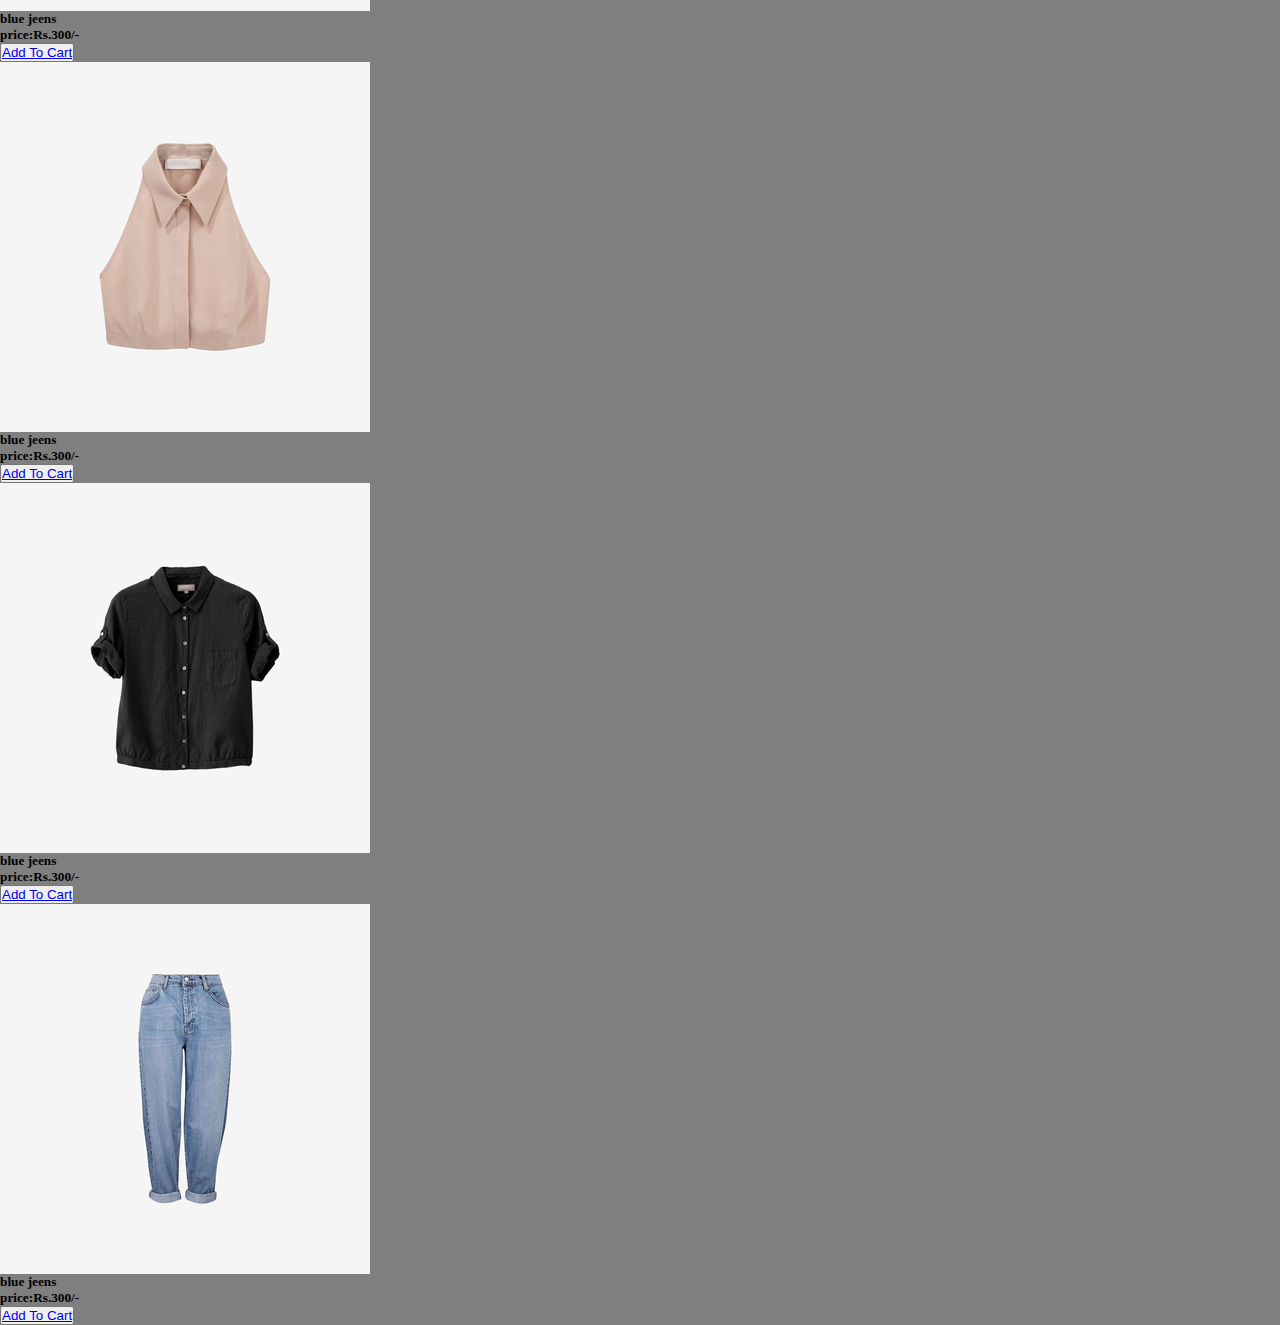
<file: UniqueMart/item.html>
<html lang="en">

<head>
    <meta charset="UTF-8">
    <meta http-equiv="X-UA-Compatible" content="IE=edge">
    <meta name="viewport" content="width=device-width, initial-scale=1.0">
    <link rel="stylesheet" href="https://cdn.jsdelivr.net/npm/bootstrap@4.5.3/dist/css/bootstrap.min.css"
        integrity="sha384-TX8t27EcRE3e/ihU7zmQxVncDAy5uIKz4rEkgIXeMed4M0jlfIDPvg6uqKI2xXr2" crossorigin="anonymous">
    <link rel="stylesheet" href="resources/css/style.css">
    <title>products</title>
</head>

<body>
    <div class="main">
        <div class="navbar">

            <nav class="navbar navbar-expand-lg navbar-light bg-light">
                <!-- <a class="navbar-brand" href="#"><img src="resources/images/th.jpg" width="50%" alt=""></a> -->
                <div class="icon">
                    <a href="#" class="logo"><img src="resources/images/th.jpg" width="90%" alt=""></a>
                </div>
                <button class="navbar-toggler" type="button" data-toggle="collapse" data-target="#navbarNav"
                    aria-controls="navbarNav" aria-expanded="false" aria-label="Toggle navigation">
                    <span class="navbar-toggler-icon"></span>
                </button>
                <div class="collapse navbar-collapse" id="navbarNav">
                    <ul class="navbar-nav">
                        <li class="nav-item">
                            <a class="nav-link" href="index.html">Home</a>
                        </li>
                        <li class="nav-item">
                            <a class="nav-link" href="about.html">About Us </a>
                        </li>
                        <li class="nav-item active">
                            <a class="nav-link" href="item.html">Items</a>

                        </li>
                        <li class="nav-item active">
                            <a class="nav-link" href="shipping.html">Shipping Address</a>
                        </li>
                        <li class="nav-item">
                            <a class="nav-link" href="payment.html">Payment</a>
                        </li>
                    </ul>
                </div>
                <div class="search">
                    <input class="srch" type="search" name="" placeholder="Type To text">
                    <a href="#"> <button class="btn">Search</button></a>
                </div>
            </nav>
        </div><br>
        <div class="container">
            <h3>Browse products</h3>
            <div class="row row-cols-1 row-cols-md-2 g-4">
                <div class="col">
                    <div class="card">
                        <img src="resources/images/special_product_1.jpg" class="card-img-top" alt="...">
                        <div class="card-body">
                            <h5 class="card-title">Gray Top</h5>
                            <h5 class="card-text">price:Rs.300/-</h5>
                            <button><a href="shipping.html">Add To Cart</a></button>
                        </div>
                    </div>
                </div>
                <div class="col">
                    <div class="card">
                        <img src="resources/images/special_product_2.jpg" class="card-img-top" alt="...">
                        <div class="card-body">
                            <h5 class="card-title">blue jeens</h5>
                            <h5 class="card-text">price:Rs.300/-</h5>
                            <button><a href="shipping.html">Add To Cart</a></button>
                        </div>
                    </div>
                </div>
                <div class="col">
                    <div class="card">
                        <img src="resources/images/special_product_3.jpg" class="card-img-top" alt="...">
                        <div class="card-body">
                            <h5 class="card-title">girls Top</h5>
                            <h5 class="card-text">price:Rs.300/-</h5>
                            <button><a href="shipping.html">Add To Cart</a></button>
                        </div>
                    </div>
                </div>
                <div class="col">
                    <div class="card">
                        <img src="resources/images/special_product_4.jpg" class="card-img-top" alt="...">
                        <div class="card-body">
                            <h5 class="card-title">western Top</h5>
                            <h5 class="card-text">price:Rs.300/-</h5>
                            <button><a href="shipping.html">Add To Cart</a></button>
                        </div>
                    </div>
                </div>
                <div class="col">
                    <div class="card">
                        <img src="resources/images/c_western-shirt.png" class="card-img-top" alt="...">
                        <div class="card-body">
                            <h5 class="card-title">Brown jeens</h5>
                            <h5 class="card-text">price:Rs.300/-</h5>
                            <button><a href="shipping.html">Add To Cart</a></button>
                        </div>
                    </div>
                </div>
                <div class="col">
                    <div class="card">
                        <img src="resources/images/c_pant_girl.png" class="card-img-top" alt="...">
                        <div class="card-body">
                            <h5 class="card-title">blue jeens</h5>
                            <h5 class="card-text">price:Rs.300/-</h5>
                            <button><a href="shipping.html">Add To Cart</a></button>
                        </div>
                    </div>
                </div>
                <div class="col">
                    <div class="card">
                        <img src="resources/images/c_shirt-girl.png" class="card-img-top" alt="...">
                        <div class="card-body">
                            <h5 class="card-title">blue jeens</h5>
                            <h5 class="card-text">price:Rs.300/-</h5>
                            <button><a href="shipping.html">Add To Cart</a></button>
                        </div>
                    </div>
                </div>
                <div class="col">
                    <div class="card">
                        <img src="resources/images/c_polo-shirt.png" class="card-img-top" alt="...">
                        <div class="card-body">
                            <h5 class="card-title">blue jeens</h5>
                            <h5 class="card-text">price:Rs.300/-</h5>
                            <button><a href="shipping.html">Add To Cart</a></button>
                        </div>
                    </div>
                </div>
                <div class="col">
                    <div class="card">
                        <img src="resources/images/c_tunic-shirt_girl.png" class="card-img-top" alt="...">
                        <div class="card-body">
                            <h5 class="card-title">blue jeens</h5>
                            <h5 class="card-text">price:Rs.300/-</h5>
                            <button><a href="shipping.html">Add To Cart</a></button>
                        </div>
                    </div>
                </div>
                <div class="col">
                    <div class="card">
                        <img src="resources/images/c_pant_girl.png" class="card-img-top" alt="...">
                        <div class="card-body">
                            <h5 class="card-title">blue jeens</h5>
                            <h5 class="card-text">price:Rs.300/-</h5>
                            <button><a href="shipping.html">Add To Cart</a></button>
                        </div>
                    </div>
                </div>

            </div>
        </div>
    </div>

</body>

</html>
</file>
<file: UniqueMart/resources/css/style.css>
*{
    margin: 0;
    padding: 0;
}

.main{
    width: 100%;
    background: linear-gradient(to top, rgba(0,0,0,0.5)50%,rgba(0,0,0,0.5)50%);
    background-position: center;
    background-size: cover;
    height:auto;
    /* background-color: lightgrey;
    height: auto;*/
}

.navbar{
    width: 100%;
    height: 75px;
    margin: auto;
}

.icon{
    width: 90px;
    float: left;
    height: 90px;
}

.logo{
    color: #ff7200;
    font-size: 35px;
    font-family: Arial;
    padding-left: 20px;
    float: left;
    padding-top: 10px;
    margin-top: 5px
}

.menu{
    width: 400px;
    float: left;
    height: 70px;
}

ul{
    float: left;
    display: flex;
    justify-content: center;
    align-items: center;
}

ul li{
    list-style: none;
    margin-left: 62px;
    margin-top: 27px;
    font-size: 14px;
}

ul li a{
    text-decoration: none;
    color: #fff;
    font-family: Arial;
    font-weight: bold;
    transition: 0.4s ease-in-out;
}

ul li a:hover{
    color: #ff7200;
}

.search{
    width: 330px;
    float: left;
    margin-left: 270px;
}

.srch{
    font-family: 'Times New Roman';
    width: 200px;
    height: 40px;
    background: transparent;
    border: 1px solid #ff7200;
    margin-top: 13px;
    color: #ff7200;
    border-right: none;
    font-size: 16px;
    float: left;
    padding: 10px;
    border-bottom-left-radius: 5px;
    border-top-left-radius: 5px;
}

.btn{
    width: 100px;
    height: 40px;
    background: #ff7200;
    border: 2px solid #ff7200;
    margin-top: 13px;
    color: #fff;
    font-size: 15px;
    border-bottom-right-radius: 5px;
    border-bottom-right-radius: 5px;
    transition: 0.2s ease;
    cursor: pointer;
}
.btn:hover{
    color: #000;
}

.btn:focus{
    outline: none;
}

.srch:focus{
    outline: none;
}

.content{
    width: 1200px;
    height: auto;
    margin: auto;
    color: #fff;
    position: relative;
}

.content .par{
    padding-left: 20px;
    padding-bottom: 25px;
    font-family: Arial;
    letter-spacing: 1.2px;
    line-height: 30px;
}

.content h1{
    font-family: 'Times New Roman';
    font-size: 50px;
    padding-left: 20px;
    margin-top: 9%;
    letter-spacing: 2px;
}

.content .cn{
    width: 160px;
    height: 40px;
    background: #ff7200;
    border: none;
    margin-bottom: 10px;
    margin-left: 20px;
    font-size: 18px;
    border-radius: 10px;
    cursor: pointer;
    transition: .4s ease;
    
}

.content .cn a{
    text-decoration: none;
    color: #000;
    transition: .3s ease;
}

.cn:hover{
    background-color: #fff;
}

.content span{
    color: #ff7200;
    font-size: 65px
}

.form{
    width: 290px;
    height: 460px;
    background: linear-gradient(to top, rgba(0,0,0,0.8)50%,rgba(0,0,0,0.8)50%);
    position: absolute;
    top: -20px;
    left: 870px;
    transform: translate(0%,-5%);
    border-radius: 10px;
    padding: 25px;
}

.form h2{
    width: 220px;
    font-family: sans-serif;
    text-align: center;
    color: #ff7200;
    font-size: 22px;
    background-color: #fff;
    border-radius: 10px;
    margin: 2px;
    padding: 8px;
}

.form input{
    width: 240px;
    height: 35px;
    background: transparent;
    border-bottom: 1px solid #ff7200;
    border-top: none;
    border-right: none;
    border-left: none;
    color: #fff;
    font-size: 15px;
    letter-spacing: 1px;
    margin-top: 30px;
    font-family: sans-serif;
}

.form input:focus{
    outline: none;
}

::placeholder{
    color: #fff;
    font-family: Arial;
}

.btnn{
    width: 180px;
    height: 40px;
    background: #ff7200 !important;
    border: none;
    margin-top: 30px;
    font-size: 18px;
    border-radius: 10px;
    cursor: pointer;
    color: #fff;
    transition: 0.4s ease;
}
.btnn:hover{
    background: #fff;
    color: #ff7200;
}
.btnn a{
    text-decoration: none;
    color: #000;
    font-weight: bold;
}
.form .link{
    font-family: Arial, Helvetica, sans-serif;
    font-size: 17px;
    padding-top: 20px;
    text-align: center;
}
.form .link a{
    text-decoration: none;
    color: #ff7200;
}
.liw{
    padding-top: 15px;
    padding-bottom: 10px;
    text-align: center;
}
.icons a{
    text-decoration: none;
    color: #fff;
}
.icons ion-icon{
    color: #fff;
    font-size: 30px;
    padding-left: 14px;
    padding-top: 5px;
    transition: 0.3s ease;
}
.icons ion-icon:hover{
    color: #ff7200;
}
</file>
<file: iPortfolio/assets/css/style.css>
/**
* Template Name: iPortfolio - v3.10.0
* Template URL: https://bootstrapmade.com/iportfolio-bootstrap-portfolio-websites-template/
* Author: BootstrapMade.com
* License: https://bootstrapmade.com/license/
*/

/*--------------------------------------------------------------
# General
--------------------------------------------------------------*/
body {
  font-family: "Open Sans", sans-serif;
  color: #272829;
}

a {
  color: #149ddd;
  text-decoration: none;
}

a:hover {
  color: #37b3ed;
  text-decoration: none;
}

h1,
h2,
h3,
h4,
h5,
h6 {
  font-family: "Raleway", sans-serif;
}

/*--------------------------------------------------------------
# Back to top button
--------------------------------------------------------------*/
.back-to-top {
  position: fixed;
  visibility: hidden;
  opacity: 0;
  right: 15px;
  bottom: 15px;
  z-index: 996;
  background: #149ddd;
  width: 40px;
  height: 40px;
  border-radius: 50px;
  transition: all 0.4s;
}

.back-to-top i {
  font-size: 28px;
  color: #fff;
  line-height: 0;
}

.back-to-top:hover {
  background: #2eafec;
  color: #fff;
}

.back-to-top.active {
  visibility: visible;
  opacity: 1;
}

/*--------------------------------------------------------------
# Header
--------------------------------------------------------------*/
#header {
  position: fixed;
  top: 0;
  left: 0;
  bottom: 0;
  width: 300px;
  transition: all ease-in-out 0.5s;
  z-index: 9997;
  transition: all 0.5s;
  padding: 0 15px;
  background: #040b14;
  overflow-y: auto;
}

#header .profile img {
  margin: 15px auto;
  display: block;
  width: 120px;
  border: 8px solid #2c2f3f;
}

#header .profile h1 {
  font-size: 24px;
  margin: 0;
  padding: 0;
  font-weight: 600;
  -moz-text-align-last: center;
  text-align-last: center;
  font-family: "Poppins", sans-serif;
}

#header .profile h1 a,
#header .profile h1 a:hover {
  color: #fff;
  text-decoration: none;
}

#header .profile .social-links a {
  font-size: 18px;
  display: inline-block;
  background: #212431;
  color: #fff;
  line-height: 1;
  padding: 8px 0;
  margin-right: 4px;
  border-radius: 50%;
  text-align: center;
  width: 36px;
  height: 36px;
  transition: 0.3s;
}

#header .profile .social-links a:hover {
  background: #149ddd;
  color: #fff;
  text-decoration: none;
}

#main {
  margin-left: 300px;
}

@media (max-width: 1199px) {
  #header {
    left: -300px;
  }

  #main {
    margin-left: 0;
  }
}

/*--------------------------------------------------------------
# Navigation Menu
--------------------------------------------------------------*/
/* Desktop Navigation */
.nav-menu {
  padding: 30px 0 0 0;
}

.nav-menu * {
  margin: 0;
  padding: 0;
  list-style: none;
}

.nav-menu>ul>li {
  position: relative;
  white-space: nowrap;
}

.nav-menu a,
.nav-menu a:focus {
  display: flex;
  align-items: center;
  color: #a8a9b4;
  padding: 12px 15px;
  margin-bottom: 8px;
  transition: 0.3s;
  font-size: 15px;
}

.nav-menu a i,
.nav-menu a:focus i {
  font-size: 24px;
  padding-right: 8px;
  color: #6f7180;
}

.nav-menu a:hover,
.nav-menu .active,
.nav-menu .active:focus,
.nav-menu li:hover>a {
  text-decoration: none;
  color: #fff;
}

.nav-menu a:hover i,
.nav-menu .active i,
.nav-menu .active:focus i,
.nav-menu li:hover>a i {
  color: #149ddd;
}

/* Mobile Navigation */
.mobile-nav-toggle {
  position: fixed;
  right: 15px;
  top: 15px;
  z-index: 9998;
  border: 0;
  font-size: 24px;
  transition: all 0.4s;
  outline: none !important;
  background-color: #149ddd;
  color: #fff;
  width: 40px;
  height: 40px;
  display: inline-flex;
  align-items: center;
  justify-content: center;
  line-height: 0;
  border-radius: 50px;
  cursor: pointer;
}

.mobile-nav-active {
  overflow: hidden;
}

.mobile-nav-active #header {
  left: 0;
}

/*--------------------------------------------------------------
# Hero Section
--------------------------------------------------------------*/
#hero {
  width: 100%;
  height: 100vh;
  background: url("../img/img1.jpg") top center;
  background-size: cover;
}

#hero:before {
  content: "";
  background: rgba(5, 13, 24, 0.3);
  position: absolute;
  bottom: 0;
  top: 0;
  left: 0;
  right: 0;
  z-index: 1;
}

#hero .hero-container {
  position: relative;
  z-index: 2;
  min-width: 300px;
}

#hero h1 {
  margin: 0 0 10px 0;
  font-size: 64px;
  font-weight: 700;
  line-height: 56px;
  color: #fff;
}

#hero p {
  color: #fff;
  margin-bottom: 50px;
  font-size: 26px;
  font-family: "Poppins", sans-serif;
}

#hero p span {
  color: #fff;
  padding-bottom: 4px;
  letter-spacing: 1px;
  border-bottom: 3px solid #149ddd;
}

@media (min-width: 1024px) {
  #hero {
    background-attachment: fixed;
  }
}

@media (max-width: 768px) {
  #hero h1 {
    font-size: 28px;
    line-height: 36px;
  }

  #hero h2 {
    font-size: 18px;
    line-height: 24px;
    margin-bottom: 30px;
  }
}

/*--------------------------------------------------------------
# Sections General
--------------------------------------------------------------*/
section {
  padding: 60px 0;
  overflow: hidden;
}

.section-bg {
  background: #f5f8fd;
}

.section-title {
  padding-bottom: 30px;
}

.section-title h2 {
  font-size: 32px;
  font-weight: bold;
  margin-bottom: 20px;
  padding-bottom: 20px;
  position: relative;
  color: #173b6c;
}

.section-title h2::after {
  content: "";
  position: absolute;
  display: block;
  width: 50px;
  height: 3px;
  background: #149ddd;
  bottom: 0;
  left: 0;
}

.section-title p {
  margin-bottom: 0;
}

/*--------------------------------------------------------------
# About
--------------------------------------------------------------*/
.about .content h3 {
  font-weight: 700;
  font-size: 26px;
  color: #173b6c;
}

.about .content ul {
  list-style: none;
  padding: 0;
}

.about .content ul li {
  margin-bottom: 20px;
  display: flex;
  align-items: center;
}

.about .content ul strong {
  margin-right: 10px;
}

.about .content ul i {
  font-size: 16px;
  margin-right: 5px;
  color: #149ddd;
  line-height: 0;
}

.about .content p:last-child {
  margin-bottom: 0;
}

/*--------------------------------------------------------------
# Facts
--------------------------------------------------------------*/
.facts {
  padding-bottom: 30px;
}

.facts .count-box {
  padding: 30px;
  width: 100%;
}

.facts .count-box i {
  display: block;
  font-size: 44px;
  color: #149ddd;
  float: left;
  line-height: 0;
}

.facts .count-box span {
  font-size: 48px;
  line-height: 40px;
  display: block;
  font-weight: 700;
  color: #050d18;
  margin-left: 60px;
}

.facts .count-box p {
  padding: 15px 0 0 0;
  margin: 0 0 0 60px;
  font-family: "Raleway", sans-serif;
  font-size: 14px;
  color: #122f57;
}

.facts .count-box a {
  font-weight: 600;
  display: block;
  margin-top: 20px;
  color: #122f57;
  font-size: 15px;
  font-family: "Poppins", sans-serif;
  transition: ease-in-out 0.3s;
}

.facts .count-box a:hover {
  color: #1f5297;
}

/*--------------------------------------------------------------
# Akills
--------------------------------------------------------------*/
.skills .progress {
  height: 60px;
  display: block;
  background: none;
  border-radius: 0;
}

.skills .progress .skill {
  padding: 0;
  margin: 0 0 6px 0;
  text-transform: uppercase;
  display: block;
  font-weight: 600;
  font-family: "Poppins", sans-serif;
  color: #050d18;
}

.skills .progress .skill .val {
  float: right;
  font-style: normal;
}

.skills .progress-bar-wrap {
  background: #dce8f8;
  height: 10px;
}

.skills .progress-bar {
  width: 1px;
  height: 10px;
  transition: 0.9s;
  background-color: #149ddd;
}

/*--------------------------------------------------------------
# Resume
--------------------------------------------------------------*/
.resume .resume-title {
  font-size: 26px;
  font-weight: 700;
  margin-top: 20px;
  margin-bottom: 20px;
  color: #050d18;
}

.resume .resume-item {
  padding: 0 0 20px 20px;
  margin-top: -2px;
  border-left: 2px solid #1f5297;
  position: relative;
}

.resume .resume-item h4 {
  line-height: 18px;
  font-size: 18px;
  font-weight: 600;
  text-transform: uppercase;
  font-family: "Poppins", sans-serif;
  color: #050d18;
  margin-bottom: 10px;
}

.resume .resume-item h5 {
  font-size: 16px;
  background: #e4edf9;
  padding: 5px 15px;
  display: inline-block;
  font-weight: 600;
  margin-bottom: 10px;
}

.resume .resume-item ul {
  padding-left: 20px;
}

.resume .resume-item ul li {
  padding-bottom: 10px;
}

.resume .resume-item:last-child {
  padding-bottom: 0;
}

.resume .resume-item::before {
  content: "";
  position: absolute;
  width: 16px;
  height: 16px;
  border-radius: 50px;
  left: -9px;
  top: 0;
  background: #fff;
  border: 2px solid #1f5297;
}

/*--------------------------------------------------------------
# Portfolio
--------------------------------------------------------------*/
.portfolio .portfolio-item {
  margin-bottom: 30px;
}

.portfolio #portfolio-flters {
  padding: 0;
  margin: 0 auto 35px auto;
  list-style: none;
  text-align: center;
  background: #fff;
  border-radius: 50px;
  padding: 2px 15px;
}

.portfolio #portfolio-flters li {
  cursor: pointer;
  display: inline-block;
  padding: 10px 15px 8px 15px;
  font-size: 14px;
  font-weight: 600;
  line-height: 1;
  text-transform: uppercase;
  color: #272829;
  margin-bottom: 5px;
  transition: all 0.3s ease-in-out;
}

.portfolio #portfolio-flters li:hover,
.portfolio #portfolio-flters li.filter-active {
  color: #149ddd;
}

.portfolio #portfolio-flters li:last-child {
  margin-right: 0;
}

.portfolio .portfolio-wrap {
  transition: 0.3s;
  position: relative;
  overflow: hidden;
  z-index: 1;
}

.portfolio .portfolio-wrap::before {
  content: "";
  background: rgba(255, 255, 255, 0.5);
  position: absolute;
  left: 0;
  right: 0;
  top: 0;
  bottom: 0;
  transition: all ease-in-out 0.3s;
  z-index: 2;
  opacity: 0;
}

.portfolio .portfolio-wrap .portfolio-links {
  opacity: 1;
  left: 0;
  right: 0;
  bottom: -60px;
  z-index: 3;
  position: absolute;
  transition: all ease-in-out 0.3s;
  display: flex;
  justify-content: center;
}

.portfolio .portfolio-wrap .portfolio-links a {
  color: #fff;
  font-size: 28px;
  text-align: center;
  background: rgba(20, 157, 221, 0.75);
  transition: 0.3s;
  width: 50%;
}

.portfolio .portfolio-wrap .portfolio-links a:hover {
  background: rgba(20, 157, 221, 0.95);
}

.portfolio .portfolio-wrap .portfolio-links a+a {
  border-left: 1px solid #37b3ed;
}

.portfolio .portfolio-wrap:hover::before {
  top: 0;
  left: 0;
  right: 0;
  bottom: 0;
  opacity: 1;
}

.portfolio .portfolio-wrap:hover .portfolio-links {
  opacity: 1;
  bottom: 0;
}

/*--------------------------------------------------------------
# Portfolio Details
--------------------------------------------------------------*/
.portfolio-details {
  padding-top: 40px;
}

.portfolio-details .portfolio-details-slider img {
  width: 100%;
}

.portfolio-details .portfolio-details-slider .swiper-pagination {
  margin-top: 20px;
  position: relative;
}

.portfolio-details .portfolio-details-slider .swiper-pagination .swiper-pagination-bullet {
  width: 12px;
  height: 12px;
  background-color: #fff;
  opacity: 1;
  border: 1px solid #149ddd;
}

.portfolio-details .portfolio-details-slider .swiper-pagination .swiper-pagination-bullet-active {
  background-color: #149ddd;
}

.portfolio-details .portfolio-info {
  padding: 30px;
  box-shadow: 0px 0 30px rgba(5, 13, 24, 0.08);
}

.portfolio-details .portfolio-info h3 {
  font-size: 22px;
  font-weight: 700;
  margin-bottom: 20px;
  padding-bottom: 20px;
  border-bottom: 1px solid #eee;
}

.portfolio-details .portfolio-info ul {
  list-style: none;
  padding: 0;
  font-size: 15px;
}

.portfolio-details .portfolio-info ul li+li {
  margin-top: 10px;
}

.portfolio-details .portfolio-description {
  padding-top: 30px;
}

.portfolio-details .portfolio-description h2 {
  font-size: 26px;
  font-weight: 700;
  margin-bottom: 20px;
}

.portfolio-details .portfolio-description p {
  padding: 0;
}

/*--------------------------------------------------------------
# Services
--------------------------------------------------------------*/
.services .icon-box {
  margin-bottom: 20px;
}

.services .icon {
  float: left;
  display: flex;
  align-items: center;
  justify-content: center;
  width: 54px;
  height: 54px;
  background: #149ddd;
  border-radius: 50%;
  transition: 0.5s;
  border: 1px solid #149ddd;
}

.services .icon i {
  color: #fff;
  font-size: 24px;
  line-height: 0;
}

.services .icon-box:hover .icon {
  background: #fff;
}

.services .icon-box:hover .icon i {
  color: #149ddd;
}

.services .title {
  margin-left: 80px;
  font-weight: 700;
  margin-bottom: 15px;
  font-size: 18px;
}

.services .title a {
  color: #343a40;
}

.services .title a:hover {
  color: #149ddd;
}

.services .description {
  margin-left: 80px;
  line-height: 24px;
  font-size: 14px;
}

/*--------------------------------------------------------------
# Testimonials
--------------------------------------------------------------*/
.testimonials .testimonials-carousel,
.testimonials .testimonials-slider {
  overflow: hidden;
}

.testimonials .testimonial-item {
  box-sizing: content-box;
  text-align: center;
  min-height: 320px;
}

.testimonials .testimonial-item .testimonial-img {
  width: 90px;
  border-radius: 50%;
  margin: 0 auto;
}

.testimonials .testimonial-item h3 {
  font-size: 18px;
  font-weight: bold;
  margin: 10px 0 5px 0;
  color: #111;
}

.testimonials .testimonial-item h4 {
  font-size: 14px;
  color: #999;
  margin: 0;
}

.testimonials .testimonial-item .quote-icon-left,
.testimonials .testimonial-item .quote-icon-right {
  color: #c3e8fa;
  font-size: 26px;
}

.testimonials .testimonial-item .quote-icon-left {
  display: inline-block;
  left: -5px;
  position: relative;
}

.testimonials .testimonial-item .quote-icon-right {
  display: inline-block;
  right: -5px;
  position: relative;
  top: 10px;
}

.testimonials .testimonial-item p {
  font-style: italic;
  margin: 0 15px 15px 15px;
  padding: 20px;
  background: #fff;
  position: relative;
  margin-bottom: 35px;
  border-radius: 6px;
  box-shadow: 0px 2px 15px rgba(0, 0, 0, 0.1);
}

.testimonials .testimonial-item p::after {
  content: "";
  width: 0;
  height: 0;
  border-top: 20px solid #fff;
  border-right: 20px solid transparent;
  border-left: 20px solid transparent;
  position: absolute;
  bottom: -20px;
  left: calc(50% - 20px);
}

.testimonials .swiper-pagination {
  margin-top: 20px;
  position: relative;
}

.testimonials .swiper-pagination .swiper-pagination-bullet {
  width: 12px;
  height: 12px;
  background-color: #fff;
  opacity: 1;
  border: 1px solid #149ddd;
}

.testimonials .swiper-pagination .swiper-pagination-bullet-active {
  background-color: #149ddd;
}

/*--------------------------------------------------------------
# Contact
--------------------------------------------------------------*/
.contact {
  padding-bottom: 130px;
}

.contact .info {
  padding: 30px;
  background: #fff;
  width: 100%;
  box-shadow: 0 0 24px 0 rgba(0, 0, 0, 0.12);
}

.contact .info i {
  font-size: 20px;
  color: #149ddd;
  float: left;
  width: 44px;
  height: 44px;
  background: #dff3fc;
  display: flex;
  justify-content: center;
  align-items: center;
  border-radius: 50px;
  transition: all 0.3s ease-in-out;
}

.contact .info h4 {
  padding: 0 0 0 60px;
  font-size: 22px;
  font-weight: 600;
  margin-bottom: 5px;
  color: #050d18;
}

.contact .info p {
  padding: 0 0 10px 60px;
  margin-bottom: 20px;
  font-size: 14px;
  color: #173b6c;
}

.contact .info .email p {
  padding-top: 5px;
}

.contact .info .social-links {
  padding-left: 60px;
}

.contact .info .social-links a {
  font-size: 18px;
  display: inline-block;
  background: #333;
  color: #fff;
  line-height: 1;
  padding: 8px 0;
  border-radius: 50%;
  text-align: center;
  width: 36px;
  height: 36px;
  transition: 0.3s;
  margin-right: 10px;
}

.contact .info .social-links a:hover {
  background: #149ddd;
  color: #fff;
}

.contact .info .email:hover i,
.contact .info .address:hover i,
.contact .info .phone:hover i {
  background: #149ddd;
  color: #fff;
}

.contact .php-email-form {
  width: 100%;
  padding: 30px;
  background: #fff;
  box-shadow: 0 0 24px 0 rgba(0, 0, 0, 0.12);
}

.contact .php-email-form .form-group {
  padding-bottom: 8px;
}

.contact .php-email-form .validate {
  display: none;
  color: red;
  margin: 0 0 15px 0;
  font-weight: 400;
  font-size: 13px;
}

.contact .php-email-form .error-message {
  display: none;
  color: #fff;
  background: #ed3c0d;
  text-align: left;
  padding: 15px;
  font-weight: 600;
}

.contact .php-email-form .error-message br+br {
  margin-top: 25px;
}

.contact .php-email-form .sent-message {
  display: none;
  color: #fff;
  background: #18d26e;
  text-align: center;
  padding: 15px;
  font-weight: 600;
}

.contact .php-email-form .loading {
  display: none;
  background: #fff;
  text-align: center;
  padding: 15px;
}

.contact .php-email-form .loading:before {
  content: "";
  display: inline-block;
  border-radius: 50%;
  width: 24px;
  height: 24px;
  margin: 0 10px -6px 0;
  border: 3px solid #18d26e;
  border-top-color: #eee;
  -webkit-animation: animate-loading 1s linear infinite;
  animation: animate-loading 1s linear infinite;
}

.contact .php-email-form .form-group {
  margin-bottom: 15px;
}

.contact .php-email-form label {
  padding-bottom: 8px;
}

.contact .php-email-form input,
.contact .php-email-form textarea {
  border-radius: 0;
  box-shadow: none;
  font-size: 14px;
}

.contact .php-email-form input {
  height: 44px;
}

.contact .php-email-form textarea {
  padding: 10px 15px;
}

.contact .php-email-form button[type=submit] {
  background: #149ddd;
  border: 0;
  padding: 10px 24px;
  color: #fff;
  transition: 0.4s;
  border-radius: 4px;
}

.contact .php-email-form button[type=submit]:hover {
  background: #37b3ed;
}

@-webkit-keyframes animate-loading {
  0% {
    transform: rotate(0deg);
  }

  100% {
    transform: rotate(360deg);
  }
}

@keyframes animate-loading {
  0% {
    transform: rotate(0deg);
  }

  100% {
    transform: rotate(360deg);
  }
}

/*--------------------------------------------------------------
# Breadcrumbs
--------------------------------------------------------------*/
.breadcrumbs {
  padding: 20px 0;
  background: #f9f9f9;
}

.breadcrumbs h2 {
  font-size: 26px;
  font-weight: 300;
}

.breadcrumbs ol {
  display: flex;
  flex-wrap: wrap;
  list-style: none;
  padding: 0;
  margin: 0;
  font-size: 15px;
}

.breadcrumbs ol li+li {
  padding-left: 10px;
}

.breadcrumbs ol li+li::before {
  display: inline-block;
  padding-right: 10px;
  color: #0e2442;
  content: "/";
}

@media (max-width: 768px) {
  .breadcrumbs .d-flex {
    display: block !important;
  }

  .breadcrumbs ol {
    display: block;
  }

  .breadcrumbs ol li {
    display: inline-block;
  }
}

/*--------------------------------------------------------------
# Footer
--------------------------------------------------------------*/
#footer {
  padding: 15px;
  color: #f4f6fd;
  font-size: 14px;
  position: fixed;
  left: 0;
  bottom: 0;
  width: 300px;
  z-index: 9999;
  background: #040b14;
}

#footer .copyright {
  text-align: center;
}

#footer .credits {
  padding-top: 5px;
  text-align: center;
  font-size: 13px;
  color: #eaebf0;
}

@media (max-width: 1199px) {
  #footer {
    position: static;
    width: auto;
    padding-right: 20px 15px;
  }
}
</file>
